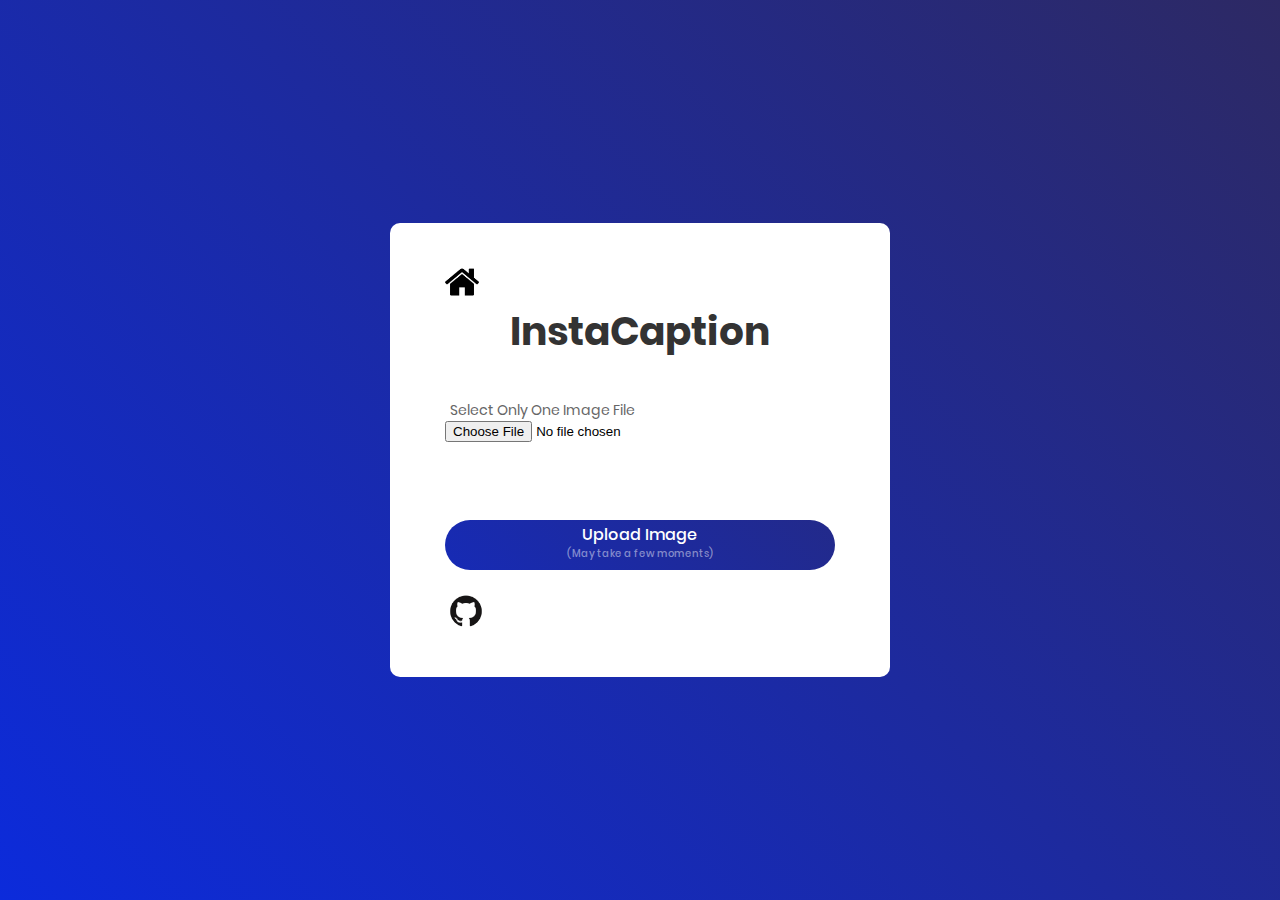
<file: app/index.html>
<html><head>
	<title>InstaCaption</title>
	<meta charset="UTF-8">
	<meta name="viewport" content="width=device-width, initial-scale=1">
    <script src="https://code.jquery.com/jquery-3.2.1.min.js"></script>
<!--===============================================================================================-->
	<link rel="stylesheet" type="text/css" href="css/main.css">
<!--===============================================================================================-->
</head>
<body data-gr-c-s-loaded="true">
	<div class="container-contact100">
		<div class="wrap-contact100">
		    <a href="file:///C:/Users/User/Desktop/InstaCaption/index.html"><img height="34" width="34" src="images/home.png"></a>
			<span class="contact100-form-title">InstaCaption</span>
			<form class="contact100-form validate-form" action="upload.php" method="post" enctype="multipart/form-data">
				<div class="wrap-input100 validate-input" data-validate="Valid image file is required: jpg or png">
					<p class="label-input100">Select Only One Image File</p>
					<input type="file" id="imageLoader" name="imageLoader" accept="image/*"/><br><br>
					<span class="focus-input100"></span>
				</div>

				<div>
					<img id="image-picked" class="image-display">
				</div>
				
				<div class="container-contact100-form-btn">
					<div class="wrap-contact100-form-btn">
						<div class="contact100-form-bgbtn"></div>
						<button type="button" id="submit_btn" class="contact100-form-btn">
							<span class="topline-form-btn">
								Upload Image
								<span class="subline-form-btn">
									(May take a few moments)
								</span>
							</span>
						</button>
					</div>
				</div>
			</form>
			<div class="navbar">
					<a href="" target="_blank"><img src="images/github.png" target="_blank" ,="" height="42," width="42"></a>
			</div>
		</div>
	</div>
<script src="js/utility.js"></script>


</body></html>
</file>
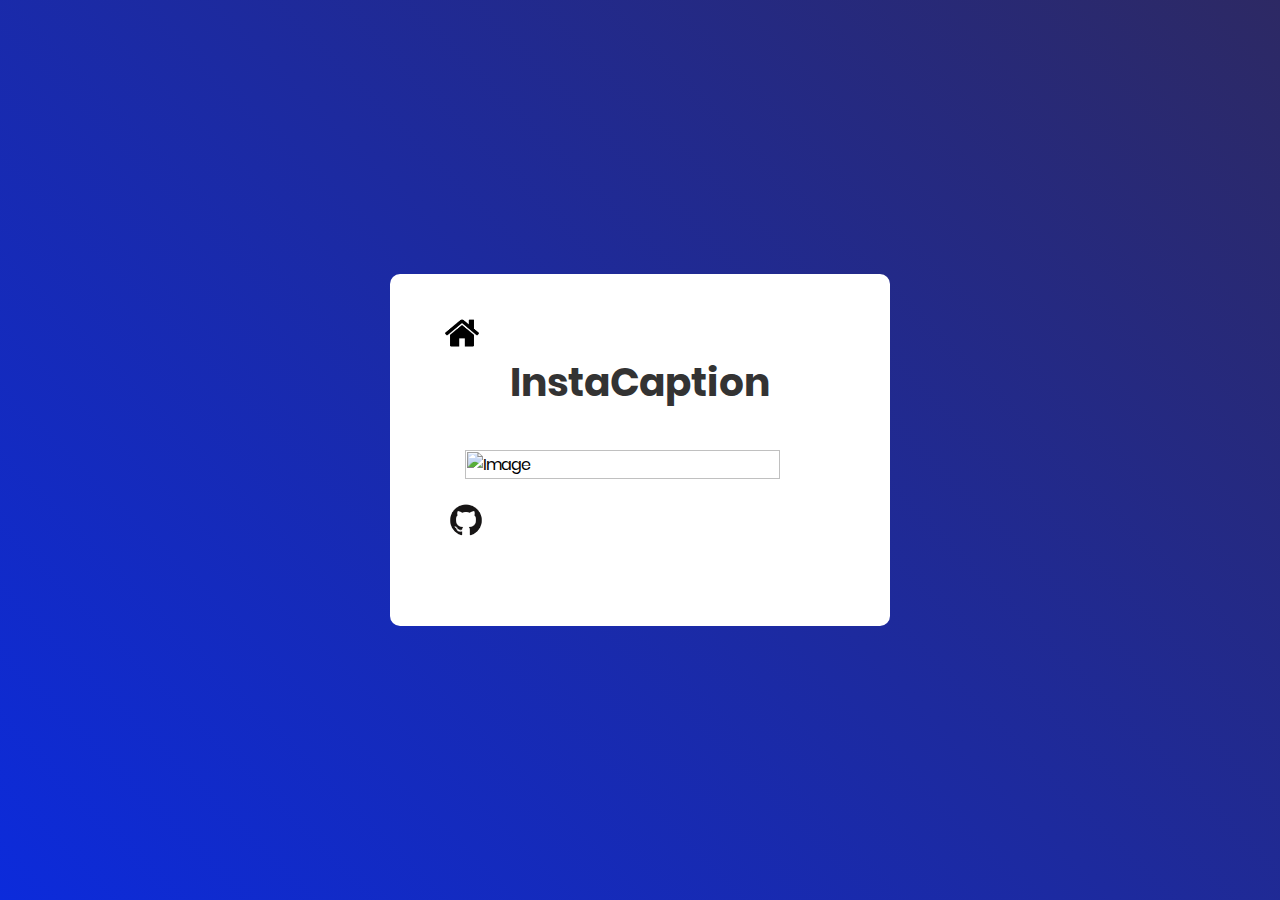
<file: app/templates/output.html>
<html>
<head>
    <title>InstaCaption</title>
    <meta charset="UTF-8">
    <meta name="viewport" content="width=device-width, initial-scale=1">

<!--===============================================================================================-->
    <link rel="stylesheet" type="text/css" href="../css/main.css">
<!--===============================================================================================-->
</head>
<body>
    <div class="container-contact100">
        <div class="wrap-contact100">
            <a href="file:///C:/Users/User/Desktop/InstaCaption/index.html"><img height="34" width="34" src="../images/home.png"></a>
            <span class="contact100-form-title">InstaCaption</span>
            <input id="img_b64" type="hidden" name="img" value={{b64val}}>
            <div>
                    <img id="myImage" class="image-display" alt="Image">
            </div>

            
            <div
                class="navbar">
                    <a href="" target="_blank"><img src="../images/github.png" target="_blank", height=42, width=42 /></a>
            </div>
            <div class="wrap-input100 validate-input">
</file>
<file: app/css/main.css>
/*//////////////////////////////////////////////////////////////////
[ FONT ]*/

@font-face {
  font-family: Poppins-Regular;
  src: url('../font/Poppins-Regular.ttf'); 
}

@font-face {
  font-family: Poppins-Medium;
  src: url('../font/Poppins-Medium.ttf'); 
}

@font-face {
  font-family: Poppins-Bold;
  src: url('../font/Poppins-Bold.ttf'); 
}

@font-face {
  font-family: Poppins-SemiBold;
  src: url('../font/Poppins-SemiBold.ttf'); 
}




/*//////////////////////////////////////////////////////////////////
[ RESTYLE TAG ]*/

* {
	margin: 0px; 
	padding: 0px; 
	box-sizing: border-box;
}

body, html {
	height: 100%;
	font-family: Poppins-Regular, sans-serif;
}


.no-display {
  display: none;
}


/*---------------------------------------------*/
a {
	font-family: Poppins-Regular;
	font-size: 14px;
	line-height: 1.7;
	color: #666666;
	margin: 0px;
	transition: all 0.4s;
	-webkit-transition: all 0.4s;
  -o-transition: all 0.4s;
  -moz-transition: all 0.4s;
}

a:focus {
	outline: none !important;
}

a:hover {
	text-decoration: none;
}

/*---------------------------------------------*/
h1,h2,h3,h4,h5,h6 {
	margin: 0px;
}

p {
	font-family: Poppins-Regular;
	font-size: 14px;
	line-height: 1.7;
	color: #666666;
	margin: 0px;
}

ul, li {
	margin: 0px;
	list-style-type: none;
}


/*---------------------------------------------*/
input {
	outline: none;
	border: none;
}

textarea {
  outline: none;
  border: none;
}

textarea:focus, input:focus {
  border-color: transparent !important;
}

input:focus::-webkit-input-placeholder { color:transparent; }
input:focus:-moz-placeholder { color:transparent; }
input:focus::-moz-placeholder { color:transparent; }
input:focus:-ms-input-placeholder { color:transparent; }

textarea:focus::-webkit-input-placeholder { color:transparent; }
textarea:focus:-moz-placeholder { color:transparent; }
textarea:focus::-moz-placeholder { color:transparent; }
textarea:focus:-ms-input-placeholder { color:transparent; }

input::-webkit-input-placeholder { color: #adadad;}
input:-moz-placeholder { color: #adadad;}
input::-moz-placeholder { color: #adadad;}
input:-ms-input-placeholder { color: #adadad;}

textarea::-webkit-input-placeholder { color: #adadad;}
textarea:-moz-placeholder { color: #adadad;}
textarea::-moz-placeholder { color: #adadad;}
textarea:-ms-input-placeholder { color: #adadad;}

/*---------------------------------------------*/
button {
	outline: none !important;
	border: none;
	background: transparent;
}

button:hover {
	cursor: pointer;
}

iframe {
	border: none !important;
}


/*---------------------------------------------*/
.container {
	max-width: 1200px;
}


/*//////////////////////////////////////////////////////////////////
[ Contact ]*/

.container-contact100 {
  width: 100%;  
  min-height: 100vh;
  display: -webkit-box;
  display: -webkit-flex;
  display: -moz-box;
  display: -ms-flexbox;
  display: flex;
  flex-wrap: wrap;
  justify-content: center;
  align-items: center;
  padding: 15px;
  background: #0c2bdb;
  background: -webkit-linear-gradient(45deg, #0c2bdb, #2d2964);
  background: -o-linear-gradient(45deg, #0c2bdb, #2d2964);
  background: -moz-linear-gradient(45deg, #0c2bdb, #2d2964);
  background: linear-gradient(45deg, #0c2bdb, #2d2964);
}

.wrap-contact100 {
  width: 500px;
  background: #fff;
  border-radius: 10px;
  overflow: hidden;
  padding: 42px 55px 45px 55px;
}


/*------------------------------------------------------------------
[ Result ]*/

.result-title {
  display: block;
  font-family: Poppins-Bold;
  font-size: 39px;
  color: #333333;
  line-height: 1.2;
  text-align: left;
  padding-bottom: 44px;
}


/*------------------------------------------------------------------
[ Form ]*/

.contact100-form {
  width: 100%;
}

.contact100-form-title {
  display: block;
  font-family: Poppins-Bold;
  font-size: 39px;
  color: #333333;
  line-height: 1.2;
  text-align: center;
  padding-bottom: 44px;
  padding-top: 10px;
}

.contact100-form-result-title {
  display: block;
  font-family: Poppins-Bold;
  font-size: 39px;
  color: #333333;
  line-height: 1.2;
  text-align: left;
  padding-bottom: 44px;
}

/*------------------------------------------------------------------
[ Input ]*/

.wrap-input100 {
  width: 100%;
  position: relative;
  /* border-bottom: 2px solid #d9d9d9; */
  padding-bottom: 13px;
  margin-bottom: 27px;
}

.label-input100 {
  font-family: Poppins-Regular;
  font-size: 14px;
  color: #666666;
  line-height: 1.5;
  padding-left: 5px;
}

.label-input10 {
  font-family: Poppins-Regular;
  font-size: 12px;
  color: #666666;
  line-height: 1.5;
  padding-left: 5px;
}

.input100 {
  display: block;
  width: 100%;
  background: transparent;
  font-family: Poppins-Medium;
  font-size: 18px;
  color: #333333;
  line-height: 1.2;
  padding: 0 5px;
}

.focus-input100 {
  position: absolute;
  display: block;
  width: 100%;
  height: 100%;
  top: 0;
  left: 0;
  pointer-events: none;
}

.focus-input100::before {
  content: "";
  display: block;
  position: absolute;
  bottom: -2px;
  left: 0;
  width: 0;
  height: 2px;

  -webkit-transition: all 0.4s;
  -o-transition: all 0.4s;
  -moz-transition: all 0.4s;
  transition: all 0.4s;

  background: #7f7f7f;
}


/*---------------------------------------------*/
input.input100 {
  height: 40px;
}


textarea.input100 {
  min-height: 110px;
  padding-top: 9px;
  padding-bottom: 13px;
}


.input100:focus + .focus-input100::before {
  width: 100%;
}

.has-val.input100 + .focus-input100::before {
  width: 100%;
}

/*------------------------------------------------------------------
[ Button ]*/
.container-contact100-form-btn {
  display: -webkit-box;
  display: -webkit-flex;
  display: -moz-box;
  display: -ms-flexbox;
  display: flex;
  flex-wrap: wrap;
  justify-content: center;
  padding-top: 13px;
}

.wrap-contact100-form-btn {
  width: 100%;
  display: block;
  position: relative;
  z-index: 1;
  border-radius: 25px;
  overflow: hidden;
  margin: 0 auto;
}

.contact100-form-bgbtn {
  position: absolute;
  z-index: -1;
  width: 300%;
  height: 100%;

  background: #0c2bdb;
  background: -webkit-linear-gradient(45deg, #0c2bdb, #2d2964);
  background: -o-linear-gradient(45deg, #0c2bdb, #2d2964);
  background: -moz-linear-gradient(45deg, #0c2bdb, #2d2964);
  background: linear-gradient(45deg, #0c2bdb, #2d2964);

  top: 0;
  left: -100%;

  -webkit-transition: all 0.4s;
  -o-transition: all 0.4s;
  -moz-transition: all 0.4s;
  transition: all 0.4s;
}

.contact100-form-btn {
  display: -webkit-box;
  display: -webkit-flex;
  display: -moz-box;
  display: -ms-flexbox;
  display: flex;
  justify-content: center;
  align-items: center;
  padding: 0 20px;
  width: 100%;
  height: 50px;

  font-family: Poppins-Medium;
  font-size: 16px;
  color: #fff;
  line-height: 1.2;
}

.topline-form-btn {
  padding: 8px
}

.subline-form-btn {
  display: -webkit-box;
  display: -webkit-flex;
  display: -moz-box;
  display: -ms-flexbox;
  display: flex;
  justify-content: center;
  align-items: center;
  padding: 0 20px;
  width: 100%;
  height: 20px;

  font-family: Poppins-Medium;
  font-size: 10px;
  color: rgba(255, 255, 255, 0.473);
  line-height: 1.2;
}

.wrap-contact100-form-btn:hover .contact100-form-bgbtn {
  left: 0;
}

.contact100-form-btn i {
  -webkit-transition: all 0.4s;
  -o-transition: all 0.4s;
  -moz-transition: all 0.4s;
  transition: all 0.4s;
}
.contact100-form-btn:hover i {
  -webkit-transform: translateX(10px);
  -moz-transform: translateX(10px);
  -ms-transform: translateX(10px);
  -o-transform: translateX(10px);
  transform: translateX(10px);
}


/*------------------------------------------------------------------
[ Responsive ]*/

@media (max-width: 576px) {
  .wrap-contact100 {
    padding: 72px 15px 65px 15px;
  }
}



/*------------------------------------------------------------------
[ Alert validate ]*/

.validate-input {
  position: relative;
}

.alert-validate::before {
  content: attr(data-validate);
  position: absolute;
  max-width: 70%;
  background-color: #fff;
  border: 1px solid #c80000;
  border-radius: 2px;
  padding: 4px 25px 4px 10px;
  top: 58%;
  -webkit-transform: translateY(-50%);
  -moz-transform: translateY(-50%);
  -ms-transform: translateY(-50%);
  -o-transform: translateY(-50%);
  transform: translateY(-50%);
  right: 2px;
  pointer-events: none;

  font-family: Poppins-Regular;
  color: #c80000;
  font-size: 13px;
  line-height: 1.4;
  text-align: left;

  visibility: hidden;
  opacity: 0;

  -webkit-transition: opacity 0.4s;
  -o-transition: opacity 0.4s;
  -moz-transition: opacity 0.4s;
  transition: opacity 0.4s;
}

.alert-validate::after {
  content: "\f06a";
  font-family: FontAwesome;
  display: block;
  position: absolute;
  color: #c80000;
  font-size: 16px;
  top: 58%;
  -webkit-transform: translateY(-50%);
  -moz-transform: translateY(-50%);
  -ms-transform: translateY(-50%);
  -o-transform: translateY(-50%);
  transform: translateY(-50%);
  right: 8px;
}

.alert-validate:hover:before {
  visibility: visible;
  opacity: 1;
}

@media (max-width: 992px) {
  .alert-validate::before {
    visibility: visible;
    opacity: 1;
  }
}



/*//////////////////////////////////////////////////////////////////
[ Restyle Select2 ]*/

.select2-container {
  display: block;
  max-width: 100% !important;
  width: auto !important;
}

.select2-container .select2-selection--single {
  display: -webkit-box;
  display: -webkit-flex;
  display: -moz-box;
  display: -ms-flexbox;
  display: flex;
  align-items: center;
  background-color: transparent;
  border: none;
  height: 40px;
  outline: none;
  position: relative;
}

/*------------------------------------------------------------------
[ in select ]*/
.select2-container .select2-selection--single .select2-selection__rendered {
  font-family: Poppins-Medium;
  font-size: 18px;
  color: #333333;
  line-height: 1.2;
  padding-left: 5px ;
  background-color: transparent;
}

.select2-container--default .select2-selection--single .select2-selection__arrow {
  height: 100%;
  top: 50%;
  transform: translateY(-50%);
  right: 10px;
  display: -webkit-box;
  display: -webkit-flex;
  display: -moz-box;
  display: -ms-flexbox;
  display: flex;
  flex-direction: column;
  align-items: center;
  justify-content: center;
}

.select2-selection__arrow b {
  display: none;
}

.select2-selection__arrow::before {
  content: '';
  display: block;
  
  border-right: 5px solid transparent;
  border-left: 5px solid transparent;
  border-bottom: 5px solid #999999;
  margin-bottom: 2px;
}

.select2-selection__arrow::after {
  content: '';
  display: block;
  
  border-right: 5px solid transparent;
  border-left: 5px solid transparent;
  border-top: 5px solid #999999;
}

/*------------------------------------------------------------------
[ Dropdown option ]*/
.select2-container--open .select2-dropdown {
  z-index: 1251;
  border: 0px solid #e5e5e5;
  border-radius: 0px;
  background-color: white;

  box-shadow: 0 3px 10px 0px rgba(0, 0, 0, 0.2);
  -moz-box-shadow: 0 3px 10px 0px rgba(0, 0, 0, 0.2);
  -webkit-box-shadow: 0 3px 10px 0px rgba(0, 0, 0, 0.2);
  -o-box-shadow: 0 3px 10px 0px rgba(0, 0, 0, 0.2);
  -ms-box-shadow: 0 3px 10px 0px rgba(0, 0, 0, 0.2);
}

.select2-dropdown--above {top: -30px;}
.select2-dropdown--below {top: 8px;}

.select2-container .select2-results__option[aria-selected] {
  padding-top: 10px;
  padding-bottom: 10px;
}

.select2-container .select2-results__option[aria-selected="true"] {
  background: #0c2bdb;
  background: -webkit-linear-gradient(45deg, #0c2bdb, #2d2964);
  background: -o-linear-gradient(45deg, #0c2bdb, #2d2964);
  background: -moz-linear-gradient(45deg, #0c2bdb, #2d2964);
  background: linear-gradient(45deg, #0c2bdb, #2d2964);
  color: white;
}

.select2-container .select2-results__option--highlighted[aria-selected] {

  background: #0c2bdb;
  background: -webkit-linear-gradient(45deg, #0c2bdb, #2d2964);
  background: -o-linear-gradient(45deg, #0c2bdb, #2d2964);
  background: -moz-linear-gradient(45deg, #0c2bdb, #2d2964);
  background: linear-gradient(45deg, #0c2bdb, #2d2964);
  color: white;
}

.select2-results__options {
  font-family: Poppins-Regular;
  font-size: 15px;
  color: #333333;
  line-height: 1.2;
}

.select2-search--dropdown .select2-search__field {
  border: 1px solid #aaa;
  outline: none;
  font-family: Poppins-Regular;
  font-size: 15px;
  color: #333333;
  line-height: 1.2;
}

.image-display {
  display: block;
  margin-left: auto;
  margin-right: auto;
  width: 90%;
}


#image-picked {
  display: block;
  margin-left: auto;
  margin-right: auto;
  width: 90%;
}

.navbar {
  background-color: transparent;
  margin-top: 20px;
  width: 100%;
  font-family: 'Helvetica Neue';
  font-weight: 800;
}
</file>
